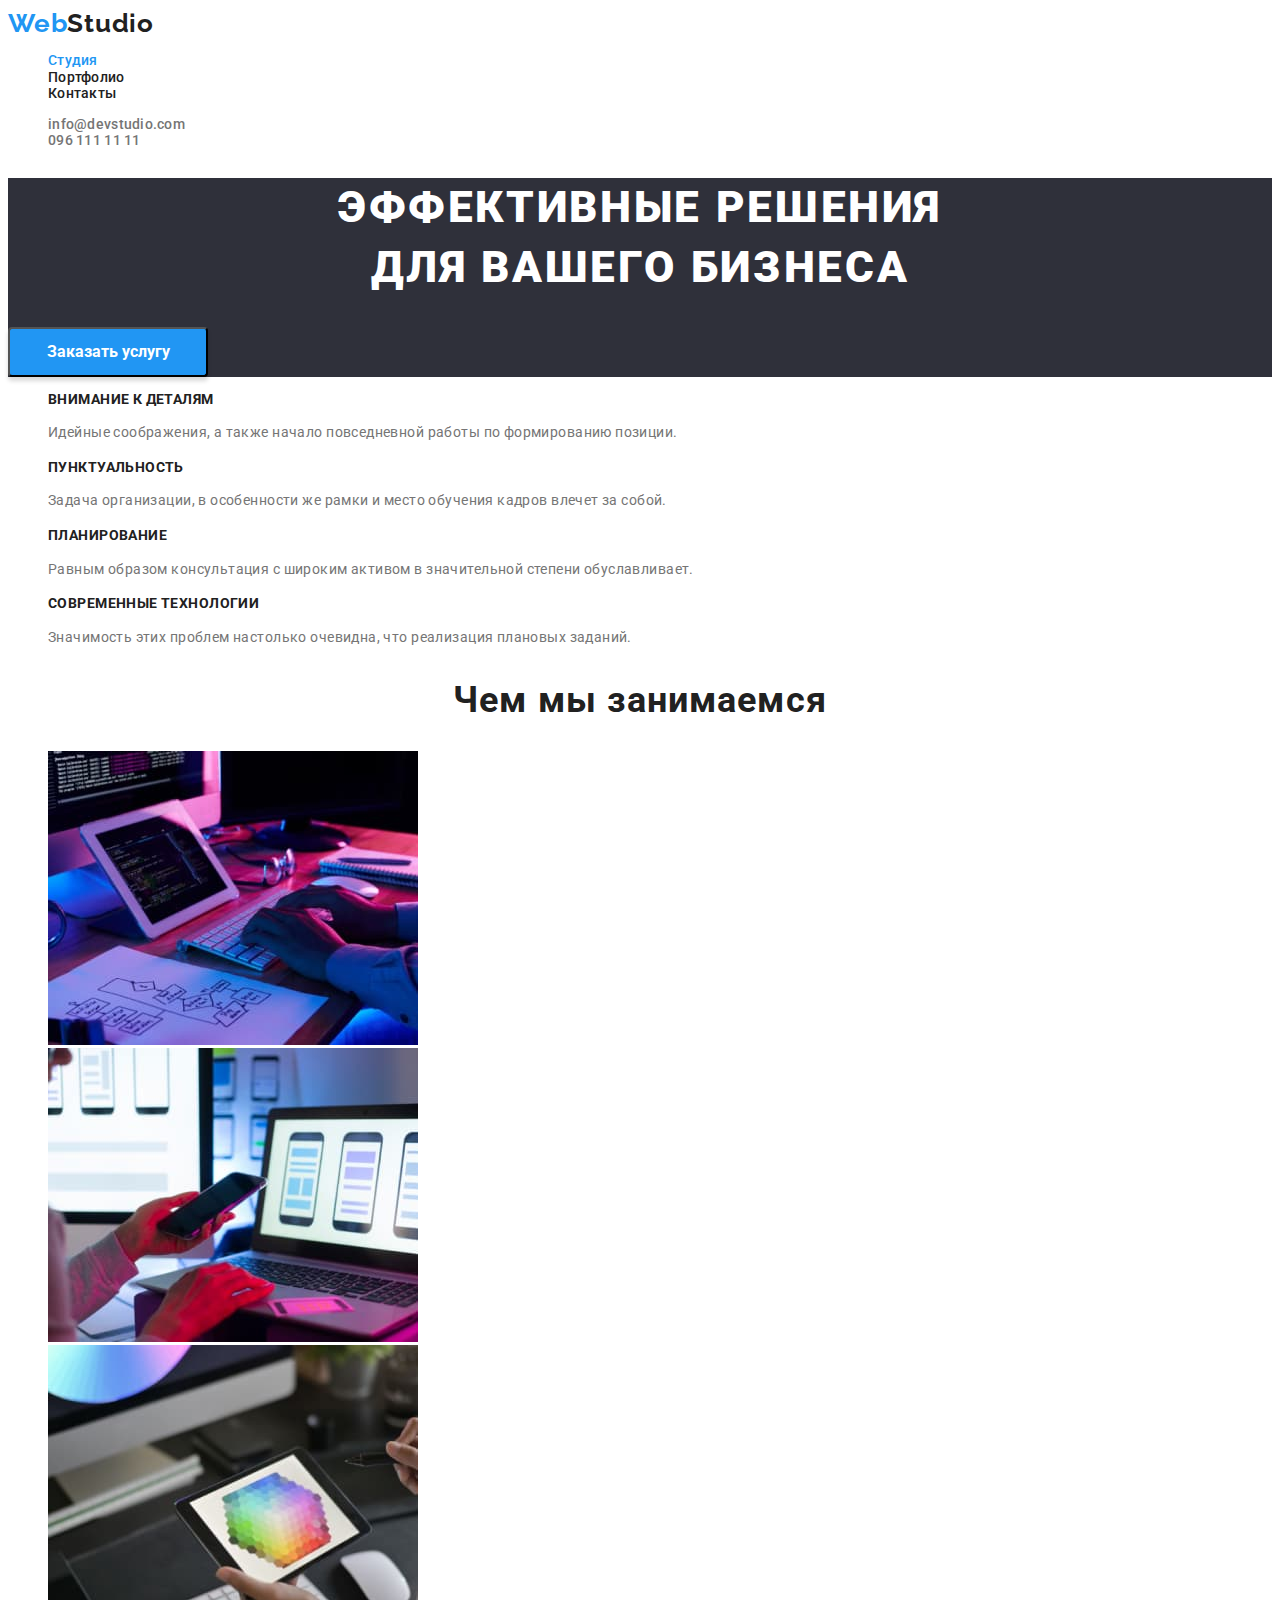
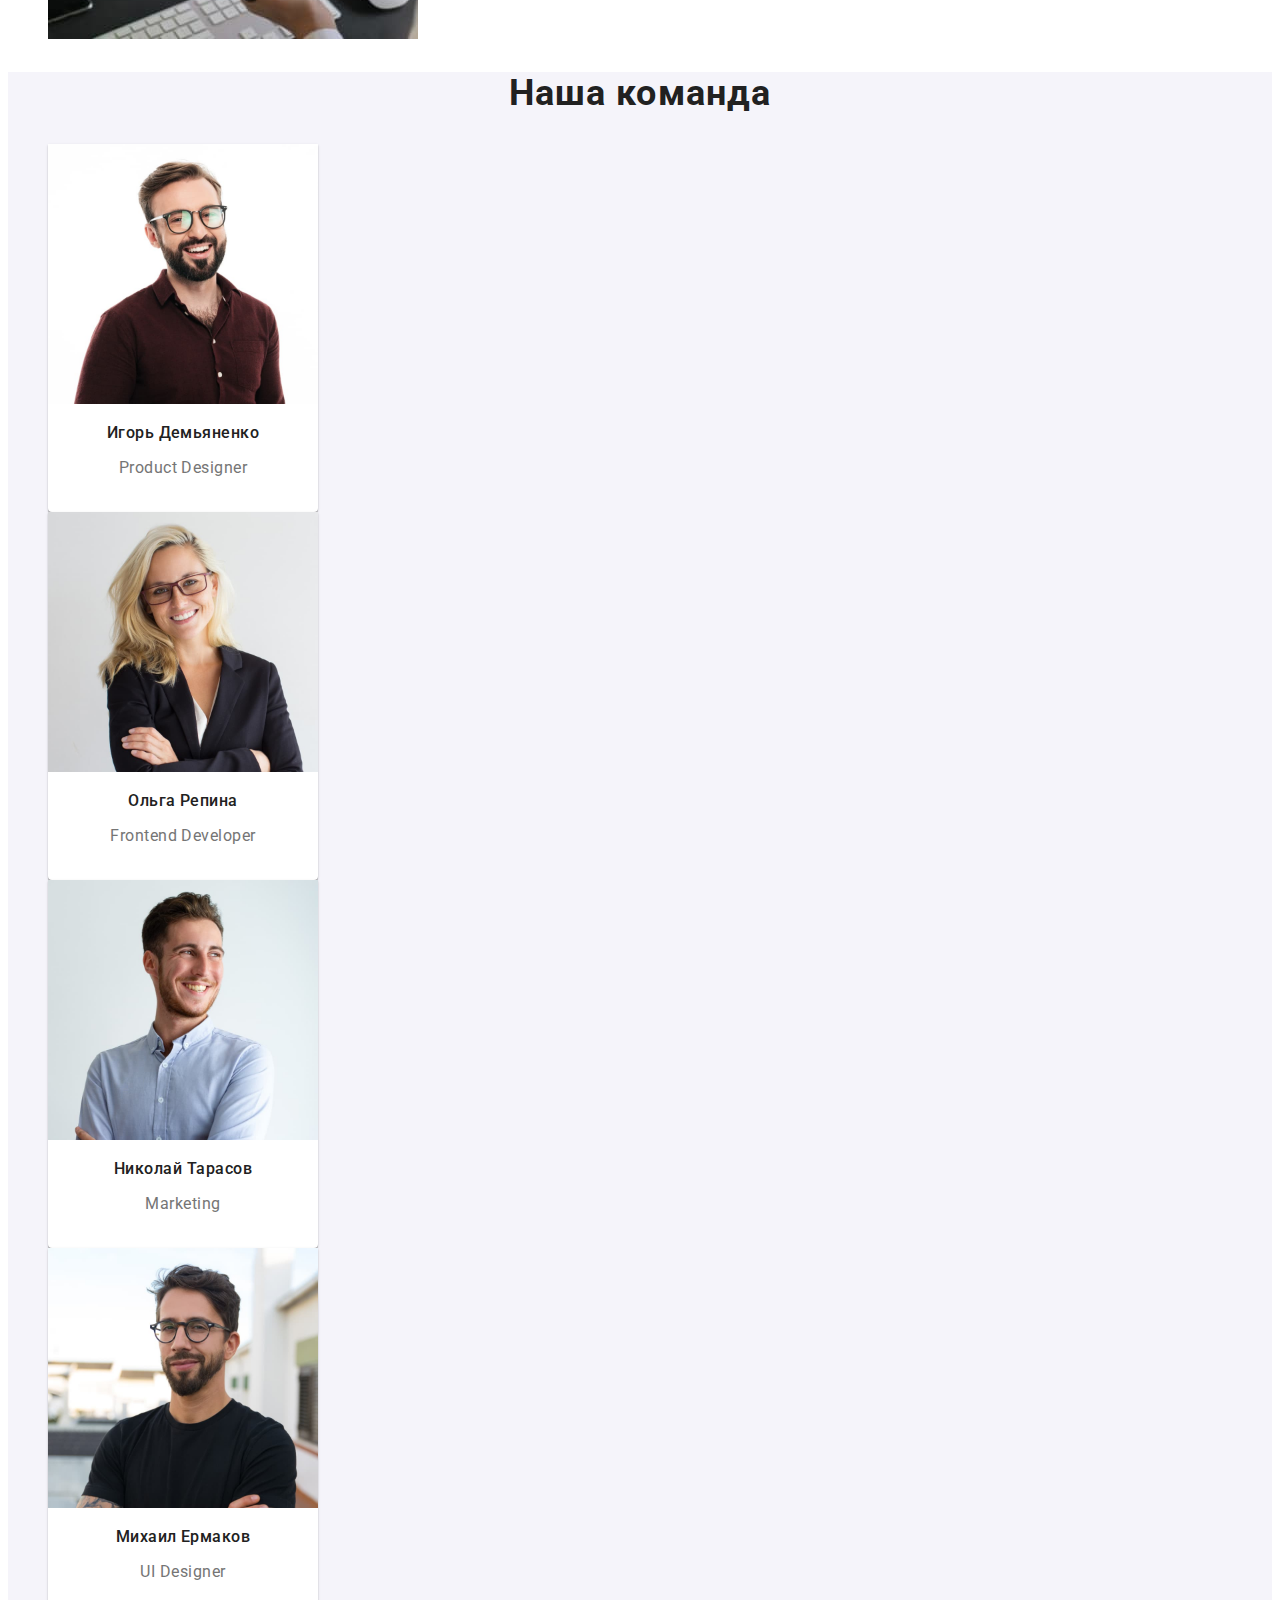
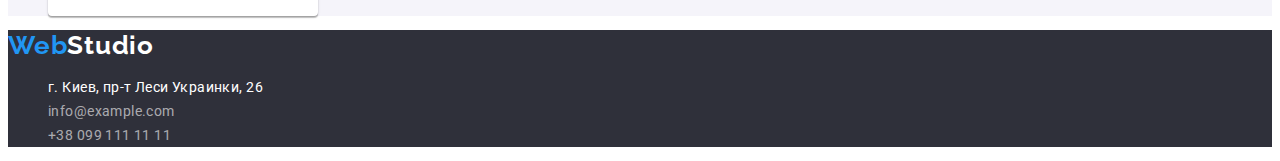
<file: index.html>
<!DOCTYPE html>
<html lang="ru">
  <head>
    <meta charset="UTF-8" />
    <meta http-equiv="X-UA-Compatible" content="IE=edge" />
    <meta name="viewport" content="width=device-width, initial-scale=1.0" />
    <title>Студия</title>
    <link rel="preconnect" href="https://fonts.googleapis.com" />
    <link rel="preconnect" href="https://fonts.gstatic.com" crossorigin />
    <link
      href="https://fonts.googleapis.com/css2?family=Raleway:wght@700&family=Roboto:wght@400;500;700;900&display=swap"
      rel="stylesheet"
    />
    <link rel="stylesheet" href="./css/styles.css" />
  </head>
  <body class="page">
    <header class="header">
      <nav class="nav">
        <a class="logo link" href="./index.html" lang="en"
          >Web<span class="second-color-logo">Studio</span></a
        >
        <ul class="site-nav list">
          <li><a class="link current" href="./index.html">Студия</a></li>
          <li><a class="link" href="./portfolio.html">Портфолио</a></li>
          <li><a class="link" href="#contacts">Контакты</a></li>
        </ul>
      </nav>
      <ul class="contacts-header">
        <li>
          <a class="contact link" href="mailto:info@devstudio.com" lang="en">info@devstudio.com</a>
        </li>
        <li>
          <a class="contact link" href="tel+380961111111">096 111 11 11</a>
        </li>
      </ul>
    </header>
    <!--hero-->
    <section class="hero-section">
      <h1 class="hero-title">
        Эффективные решения<br />
        для вашего бизнеса
      </h1>
      <button class="hero-button" type="button">Заказать услугу</button>
    </section>
    <!--benefits(be hides)-->
    <section class="section section-benefits">
      <h2 class="title visually-hidden">benefits</h2>
      <ul class="benefits-list">
        <li class="benefits-item">
          <h3 class="title-item">Внимание к деталям</h3>
          <p class="text">
            Идейные соображения, а также начало повседневной работы по формированию позиции.
          </p>
        </li>
        <li class="benefits-item">
          <h3 class="title-item">Пунктуальность</h3>
          <p class="text">
            Задача организации, в особенности же рамки и место обучения кадров влечет за собой.
          </p>
        </li>
        <li class="benefits-item">
          <h3 class="title-item">Планирование</h3>
          <p class="text">
            Равным образом консультация с широким активом в значительной степени обуславливает.
          </p>
        </li>
        <li class="benefits-item">
          <h3 class="title-item">Современные технологии</h3>
          <p class="text">
            Значимость этих проблем настолько очевидна, что реализация плановых заданий.
          </p>
        </li>
      </ul>
    </section>
    <!--what we do-->
    <section class="section-wwd">
      <h2 class="title section-title">Чем мы занимаемся</h2>
      <ul class="wwd-list">
        <li class="wwd-item"><img src="./images/img-1.jpg" width="370" alt="верстка html" /></li>
        <li class="wwd-item">
          <img src="./images/img-2.jpg" width="370" alt="работа над стилем будущего приложения" />
        </li>
        <li class="wwd-item">
          <img src="./images/img-3.jpg" width="370" alt="палитра цветов на экране планшета" />
        </li>
      </ul>
    </section>
    <!--our team-->
    <section class="section-team">
      <h2 class="title section-title">Наша команда</h2>
      <ul class="cards">
        <li class="card">
          <img src="./images/img-t1.jpg" width="270" alt="фото мужчины" />
          <h3 class="title-item-team">Игорь Демьяненко</h3>
          <p class="text-team" lang="en">Product Designer</p>
        </li>
        <li class="card">
          <img src="./images/img-t2.jpg" width="270" alt="фото женщины" />
          <h3 class="title-item-team">Ольга Репина</h3>
          <p class="text-team" lang="en">Frontend Developer</p>
        </li>
        <li class="card">
          <img src="./images/img-t3.jpg" width="270" alt="фото мужчины" />
          <h3 class="title-item-team">Николай Тарасов</h3>
          <p class="text-team" lang="en">Marketing</p>
        </li>
        <li class="card">
          <img src="./images/img-t4.jpg" width="270" alt="фото мужчины" />
          <h3 class="title-item-team">Михаил Ермаков</h3>
          <p class="text-team" lang="en">UI Designer</p>
        </li>
      </ul>
    </section>
    <footer class="footer">
      <a class="logo link" href="./index.html" lang="en"
        >Web<span class="alt-color-logo">Studio</span></a
      >
      <address class="address" id="contacts">
        <ul>
          <li class="address-contact">г. Киев, пр-т Леси Украинки, 26</li>
          <li>
            <a class="link contact-footer" href="mailto:info@example.com" lang="en"
              >info@example.com</a
            >
          </li>
          <li>
            <a class="link contact-footer" href="tel+380991111111">+38 099 111 11 11</a>
          </li>
        </ul>
      </address>
    </footer>
  </body>
</html>
</file>
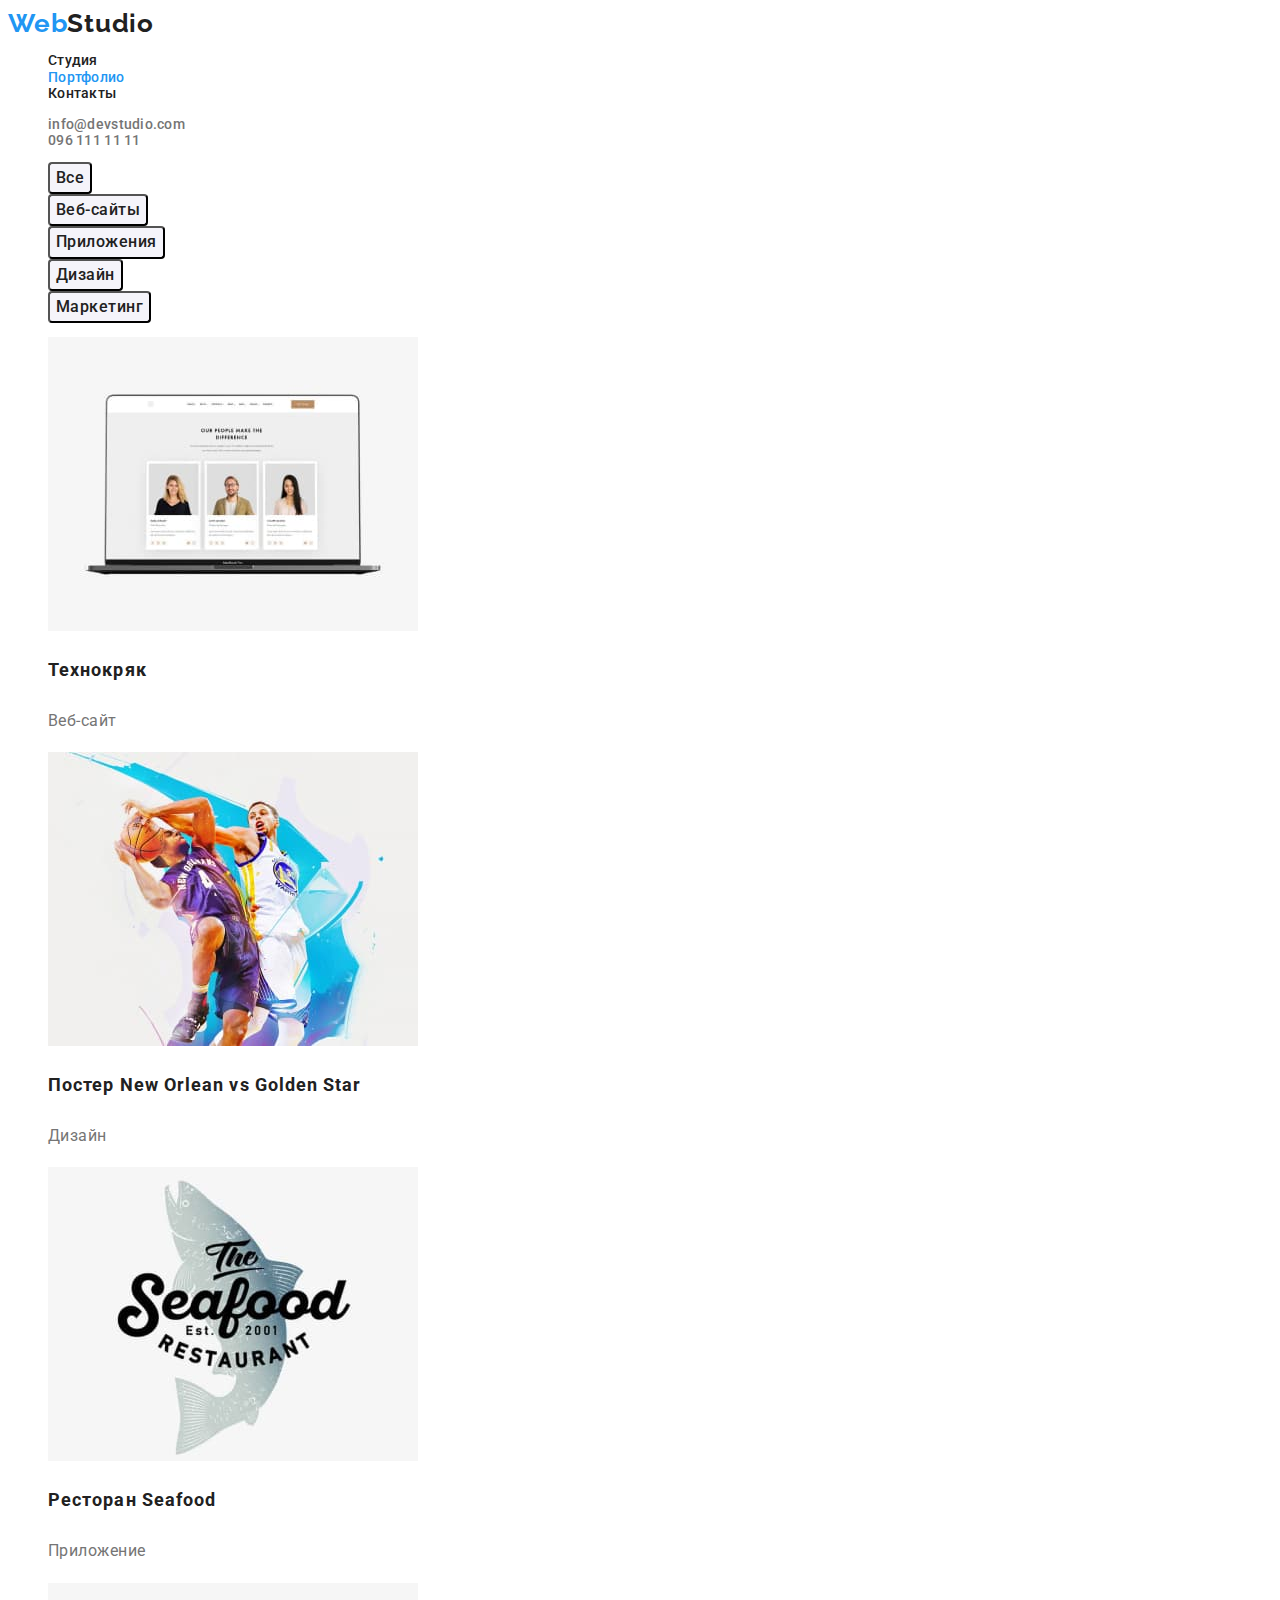
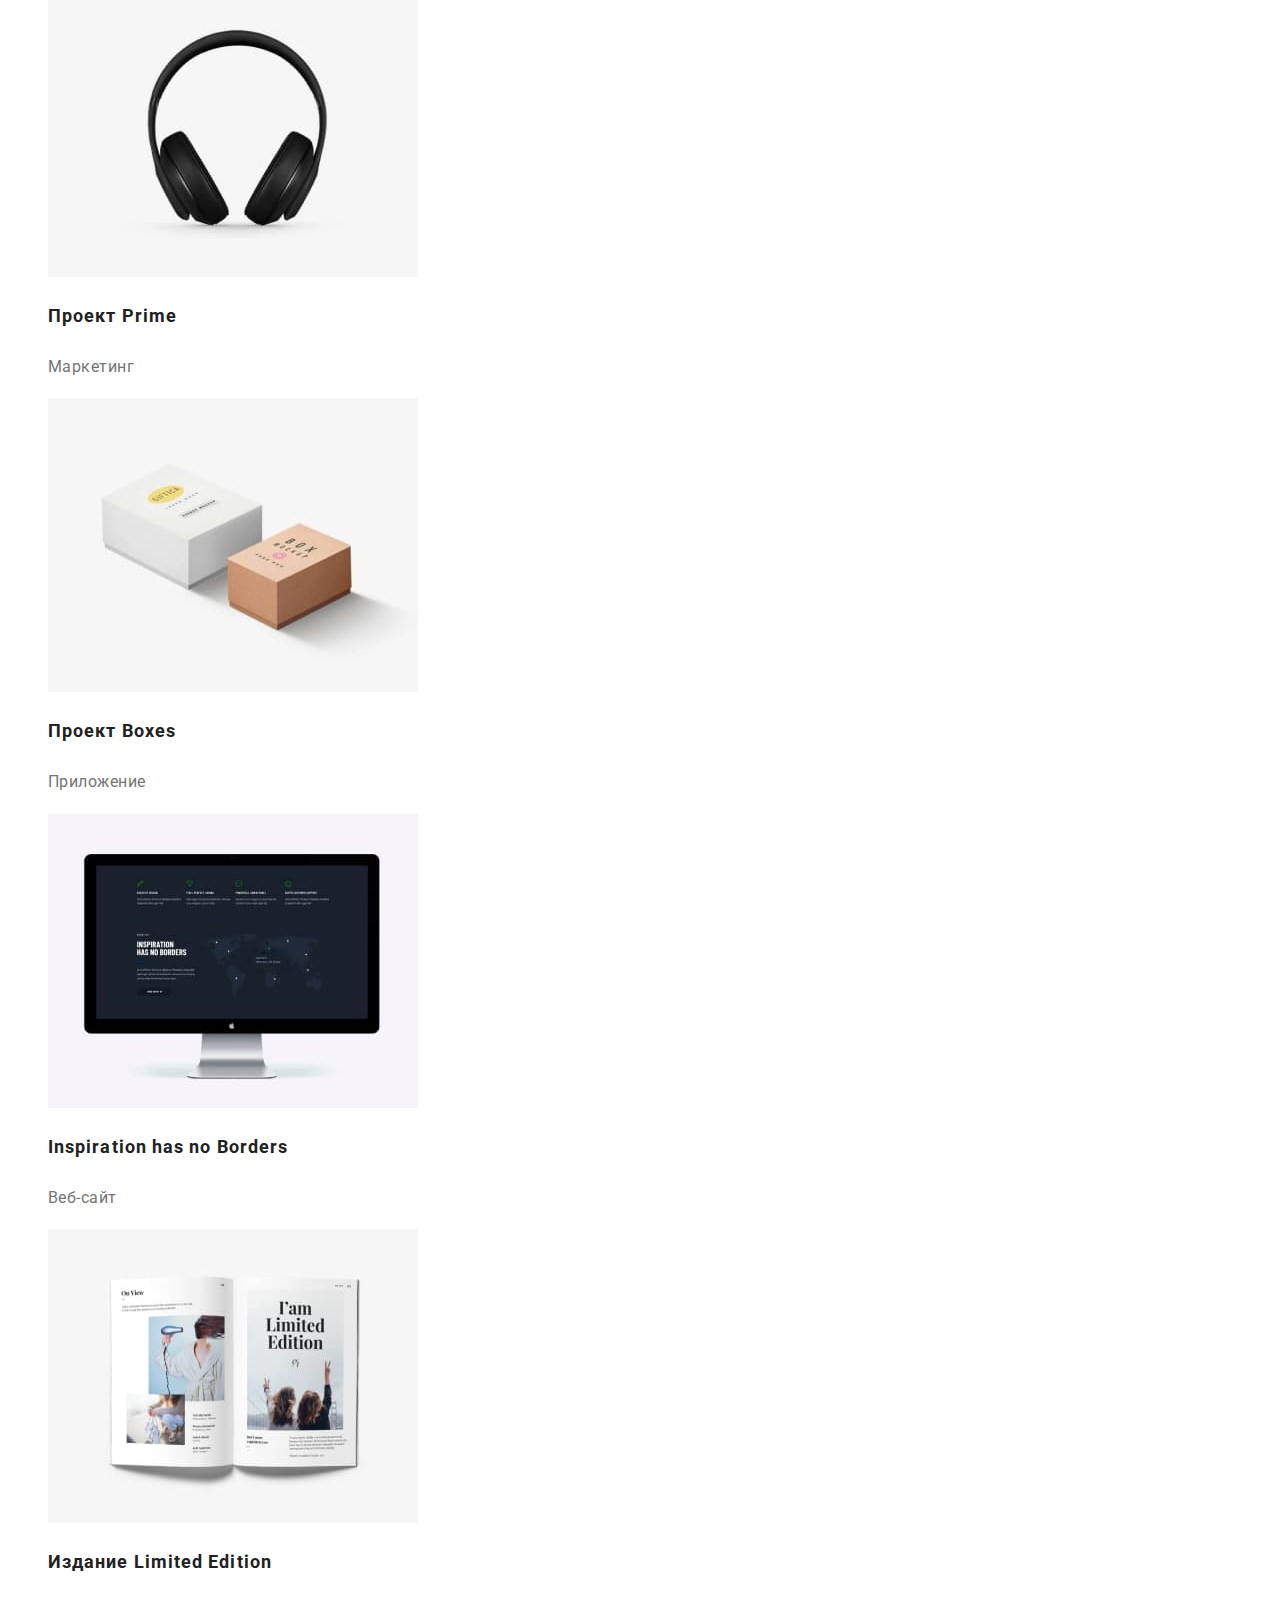
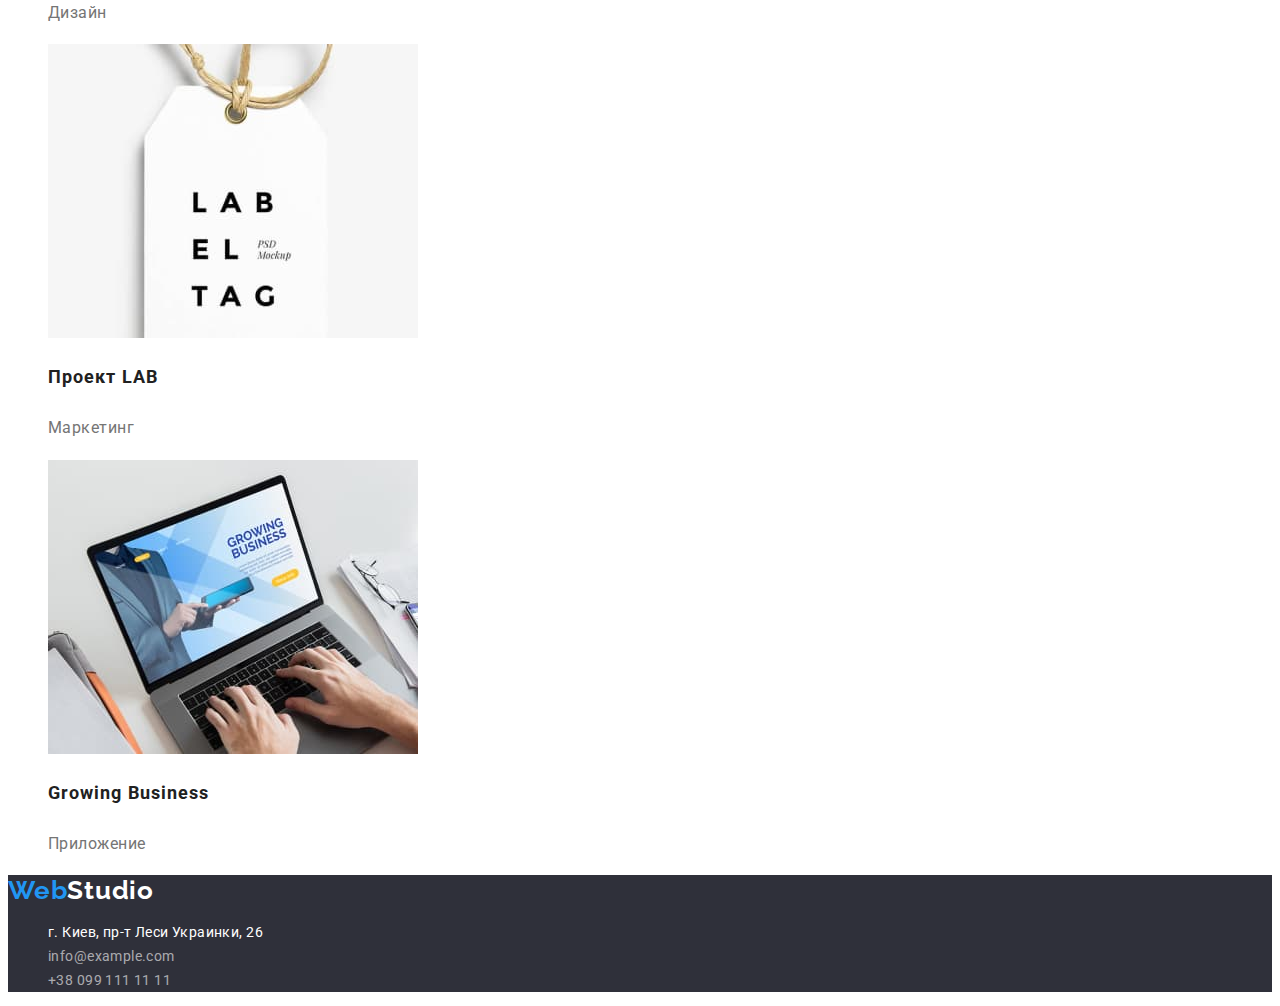
<file: portfolio.html>
<!DOCTYPE html>
<html lang="ru">
  <head>
    <meta charset="UTF-8" />
    <meta http-equiv="X-UA-Compatible" content="IE=edge" />
    <meta name="viewport" content="width=device-width, initial-scale=1.0" />
    <title>Студия</title>
    <link rel="preconnect" href="https://fonts.googleapis.com" />
    <link rel="preconnect" href="https://fonts.gstatic.com" crossorigin />
    <link
      href="https://fonts.googleapis.com/css2?family=Raleway:wght@700&family=Roboto:wght@400;500;700;900&display=swap"
      rel="stylesheet"
    />
    <link rel="stylesheet" href="./css/styles.css" />
  </head>

  <body class="page">
    <header class="header">
      <nav class="nav">
        <a class="logo link" href="./index.html" lang="en"
          >Web<span class="second-color-logo">Studio</span></a
        >
        <ul class="site-nav list">
          <li><a class="link" href="./index.html">Студия</a></li>
          <li><a class="link current" href="./portfolio.html">Портфолио</a></li>
          <li><a class="link" href="#contacts">Контакты</a></li>
        </ul>
      </nav>
      <ul class="contacts-header">
        <li>
          <a class="contact link" href="mailto:info@devstudio.com" lang="en">info@devstudio.com</a>
        </li>
        <li>
          <a class="contact link" href="tel+380961111111">096 111 11 11</a>
        </li>
      </ul>
    </header>
    <!-- filter section -->
    <section>
      <h2 class="visually-hidden">filter</h2>
      <ul>
        <li><button class="button" type="button">Все</button></li>
        <li><button class="button" type="button">Веб-сайты</button></li>
        <li><button class="button" type="button">Приложения</button></li>
        <li><button class="button" type="button">Дизайн</button></li>
        <li><button class="button" type="button">Маркетинг</button></li>
      </ul>
    </section>
    <!-- cards section -->
    <section>
      <h2 class="visually-hidden">cards</h2>
      <ul>
        <li>
          <img src="./images/img-card-1.jpg" alt="ноутбук" width="370" />
          <h3 class="title-item-portfolio">Технокряк</h3>
          <p class="text-portfolio">Веб-сайт</p>
        </li>
        <li>
          <img src="./images/img-card-2.jpg" alt="двое мужчин с мячем" width="370" />
          <h3 class="title-item-portfolio">Постер New Orlean vs Golden Star</h3>
          <p class="text-portfolio">Дизайн</p>
        </li>
        <li>
          <img src="./images/img-card-3.jpg" alt="название рыбного ресторана с лого" width="370" />
          <h3 class="title-item-portfolio">Ресторан Seafood</h3>
          <p class="text-portfolio">Приложение</p>
        </li>
        <li>
          <img src="./images/img-card-4.jpg" alt="наушники" width="370" />
          <h3 class="title-item-portfolio">Проект Prime</h3>
          <p class="text-portfolio">Маркетинг</p>
        </li>
        <li>
          <img src="./images/img-card-5.jpg" alt="картонные коробочки" width="370" />
          <h3 class="title-item-portfolio">Проект Boxes</h3>
          <p class="text-portfolio">Приложение</p>
        </li>
        <li>
          <img src="./images/img-card-6.jpg" alt="экран" width="370" />
          <h3 class="title-item-portfolio">Inspiration has no Borders</h3>
          <p class="text-portfolio">Веб-сайт</p>
        </li>
        <li>
          <img src="./images/img-card-7.jpg" alt="открытая книга" width="370" />
          <h3 class="title-item-portfolio">Издание Limited Edition</h3>
          <p class="text-portfolio">Дизайн</p>
        </li>
        <li>
          <img src="./images/img-card-8.jpg" alt="бирка с надписью" width="370" />
          <h3 class="title-item-portfolio">Проект LAB</h3>
          <p class="text-portfolio">Маркетинг</p>
        </li>
        <li>
          <img src="./images/img-card-9.jpg" alt="работа за ноутбуком" width="370" />
          <h3 class="title-item-portfolio">Growing Business</h3>
          <p class="text-portfolio">Приложение</p>
        </li>
      </ul>
    </section>

    <footer class="footer">
      <a class="logo link" href="./index.html" lang="en"
        >Web<span class="alt-color-logo">Studio</span></a
      >
      <address class="address" id="contacts">
        <ul>
          <li class="address-contact">г. Киев, пр-т Леси Украинки, 26</li>
          <li>
            <a class="link contact-footer" href="mailto:info@example.com" lang="en"
              >info@example.com</a
            >
          </li>
          <li>
            <a class="link contact-footer" href="tel+380991111111">+38 099 111 11 11</a>
          </li>
        </ul>
      </address>
    </footer>
  </body>
</html>
</file>
<file: css/styles.css>
:root {
  --background-color: #e5e5e5;
  --background-second-color: #2f303a;
  --background-white: #ffffff;
  --background-section: #f5f4fa;
  --title-text-color: #212121;
  --primary-text-color: #757575;
  --accent-color: #2196f3;
}
/* base */
html {
  scroll-behavior: smooth;
}
body {
  color: var(--title-text-color);

  font-family: 'Roboto', sans-serif;
  font-size: 14px;
}
ul {
  list-style: none;
}

.site-nav,
.contacts-header {
  letter-spacing: 0.02em;
}

.site-nav .link.current {
  color: var(--accent-color);
}
.link {
  text-decoration: none;
  color: inherit;
}
.link:hover,
.link:focus {
  color: var(--accent-color);
}
/* header */
/* .header li {
    display: inline-block;} */

.header {
  font-weight: 500;
  line-height: 1.17;
}

.contact {
  color: var(--primary-text-color);
}
.contact:hover,
.contact:focus {
  color: var(--accent-color);

  cursor: pointer;
}

/* logo */
.logo {
  font-family: Raleway, sans-serif;
  font-weight: 700;
  font-size: 26px;
  line-height: 1.17;
  letter-spacing: 0.03em;
  color: #2196f3;
}
.alt-color-logo {
  color: var(--background-white);
}
.second-color-logo {
  color: var(--title-text-color);
}
/* hero */
.hero-title {
  font-weight: 900;
  font-size: 44px;
  line-height: 1.36;
  letter-spacing: 0.06em;
  text-transform: uppercase;
  text-align: center;
  color: var(--background-white);
}
.hero-section {
  background-color: var(--background-second-color);
}
.hero-button {
  font-family: inherit;
  font-weight: 700;
  font-size: 16px;
  line-height: 1.86;
  align-items: center;

  width: 200px;
  height: 50px;
  box-shadow: 0px 4px 4px rgba(0, 0, 0, 0.15);
  border-radius: 4px;

  background-color: var(--accent-color);
  color: var(--background-white);
}
.hero-button:hover,
.hero-button:focus {
  background-color: var(--accent-color);
  color: var(--background-white);
  cursor: pointer;
}
/* .hero-button:active {


/* main page */
.title-item {
  font-weight: 700;
  font-size: 14px;
  line-height: 1.17;
  letter-spacing: 0.03em;
  text-transform: uppercase;
  color: var(--title-text-color);
}

.title-item-team {
  font-weight: 500;
  font-size: 16px;
  line-height: 1.19;
  text-align: center;
  letter-spacing: 0.03em;

  color: var(--title-text-color);
}

.title-item-portfolio {
  font-weight: 700;
  font-size: 18px;
  line-height: 2;
  letter-spacing: 0.06em;
  color: var(--title-text-color);
}

.text {
  font-size: 14px;
  line-height: 1.7;
  letter-spacing: 0.03em;

  color: var(--primary-text-color);
}

.text-team {
  font-size: 16px;
  line-height: 1.19;
  letter-spacing: 0.03em;
  text-align: center;

  color: var(--primary-text-color);
}

.text-portfolio {
  font-size: 16px;
  line-height: 1.9;
  letter-spacing: 0.03em;

  color: var(--primary-text-color);
}

.section-title {
  font-weight: 700;
  font-size: 36px;
  line-height: 1.17;
  color: var(--title-text-color);
  letter-spacing: 0.03em;

  text-align: center;
}

.section-team {
  background-color: var(--background-section);
}

.card {
  background-color: var(--background-white);
  width: 270px;
  height: 368px;
  left: 815px;
  top: 1635px;
  box-shadow: 0px 1px 3px rgba(0, 0, 0, 0.12), 0px 1px 1px rgba(0, 0, 0, 0.14),
    0px 2px 1px rgba(0, 0, 0, 0.2);
  border-radius: 0px 0px 4px 4px;
}
/* button */
.button {
  font-family: inherit;
  font-weight: 500;
  font-size: 16px;
  line-height: 1.63;
  align-items: center;
  letter-spacing: 0.03em;
  border-radius: 4px;
  color: var(--title-text-color);
  background-color: var(--background-section);
}

.button:hover,
.button:focus {
  font-weight: 500;
  font-size: 16px;
  line-height: 1.63;
  align-items: center;
  box-shadow: 0px 3px 1px rgba(0, 0, 0, 0.1), 0px 1px 2px rgba(0, 0, 0, 0.08),
    0px 2px 2px rgba(0, 0, 0, 0.12);
  border-radius: 4px;
  color: var(--background-white);
  background-color: var(--accent-color);

  cursor: pointer;
}

.visually-hidden {
  position: absolute;
  width: 1px;
  height: 1px;
  margin: -1px;
  border: 0;
  padding: 0;

  white-space: nowrap;
  clip-path: inset(100%);
  clip: rect(0 0 0 0);
  overflow: hidden;
}

/* footer */
.footer {
  background-color: var(--background-second-color);
  font-weight: 400;
  font-size: 14px;
  line-height: 1.7;
}

.address {
  font-style: normal;
  letter-spacing: 0.03em;
}

.address-contact {
  color: var(--background-white);
}

.contact-footer {
  color: rgba(255, 255, 255, 0.6);
}
</file>
